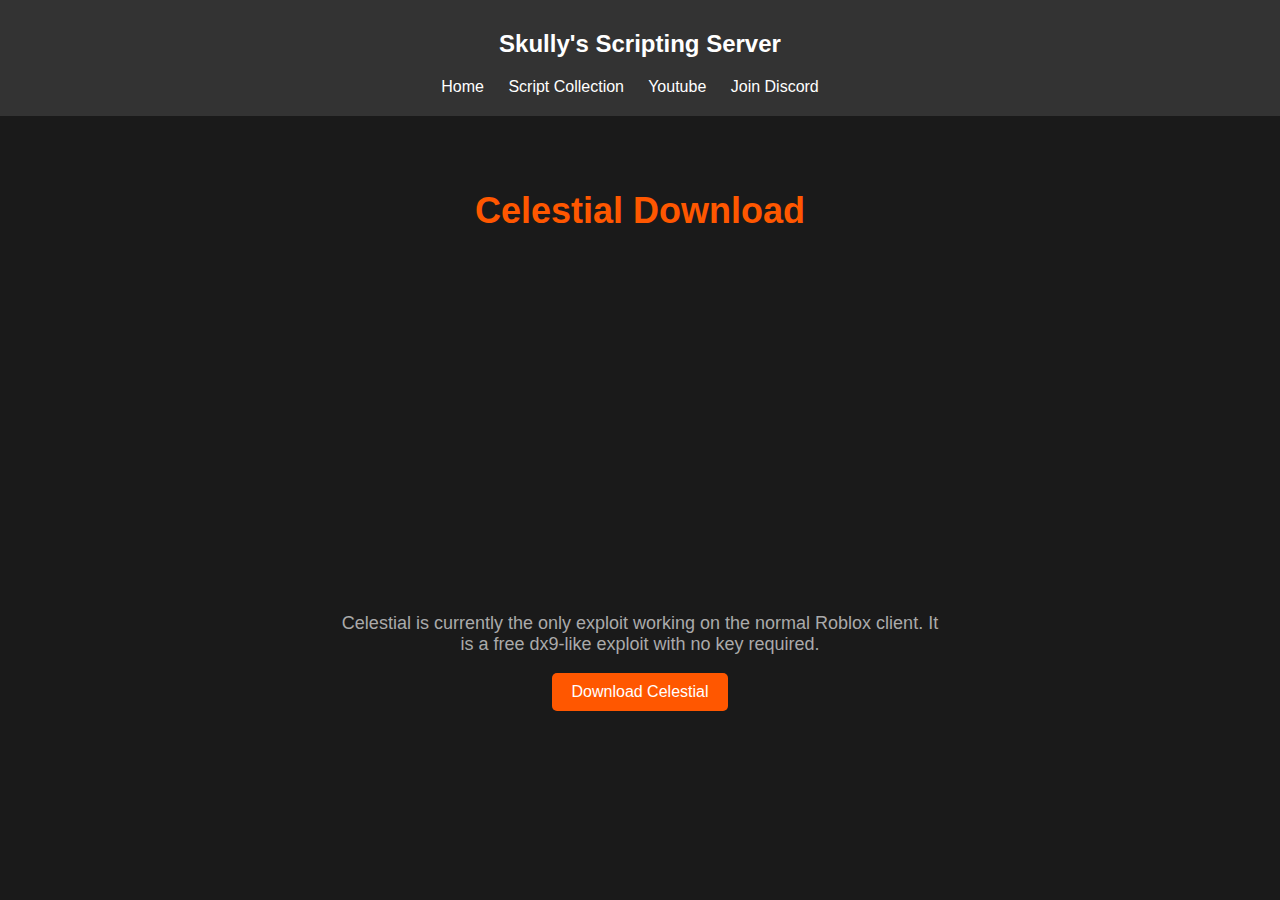
<file: celestial/index.html>
<!DOCTYPE html>
<html lang="en">
<link rel="stylesheet" href="/header.css">
<head>
 <meta name="description" content="The #1 Roblox Script & Exploit Provider After Byfron">
  <meta property="og:title" content="Skully's Scripting Server">
  <meta property="og:description" content="The #1 Roblox Script & Exploit Provider After Byfron">
  <meta property="og:image" content="https://skullyss.vercel.app/DALL·E%202023-06-04%2017.51.19%20-%20SSS,%20logo,%20techy,%20hackdqwdqwding%20style.jpg">
  <link rel="icon" type="image/png" href="https://skullyss.vercel.app/DALL·E%202023-06-04%2017.51.19%20-%20SSS,%20logo,%20techy,%20hackdqwdqwding%20style.jpg">  <meta charset="UTF-8">
  <meta name="viewport" content="width=device-width, initial-scale=1.0">
  <title>Celestial Download - Skully's Scripting Server</title>
  <style>
    body {
      font-family: Arial, sans-serif;
      background-color: #1a1a1a;
      color: #fff;
    }
    .header {
      background-color: #333;
      padding: 20px 0;
      text-align: center;
    }
    .header-logo {
      max-width: 150px;
      margin: 0 auto;
    }
    .container {
      max-width: 600px;
      margin: 0 auto;
      padding: 50px;
      text-align: center;
    }
    h1 {
      font-size: 36px;
      color: #ff5700;
    }
    p {
      font-size: 18px;
      color: #aaa;
    }
    iframe {
      max-width: 100%;
      height: 315px;
      margin-bottom: 20px;
    }
    .download-button {
      display: inline-block;
      padding: 10px 20px;
      background-color: #ff5700;
      color: #fff;
      text-decoration: none;
      border-radius: 5px;
    }
  </style>
</head>

<body>
  <div class="header">
    <h1 class="header-title">Skully's Scripting Server</h1>
    <div class="header-navigation">
      <a class="header-link" href="https://skullyss.vercel.app">Home</a>
      <a class="header-link" href="https://skullyss.vercel.app/scripts">Script Collection</a>
      <a class="header-link" href="https://www.youtube.com/channel/UC0E2zq6nU-KM3rfitwwLLyw">Youtube</a>
      <a class="header-link" href="https://discord.gg/89vuUvGT28">Join Discord</a>
    </div>
  </div>
  <div class="container">
    <h1>Celestial Download</h1>
    <iframe width="560" height="315" src="https://www.youtube.com/embed/-Z81gZcPN-w" frameborder="0" allowfullscreen></iframe>
    <p>Celestial is currently the only exploit working on the normal Roblox client. It is a free dx9-like exploit with no key required.</p>
    <a class="download-button" href="https://skullyss.vercel.app/beta%20(5).zip">Download Celestial</a>
  </div>
</body>

</html>
</file>
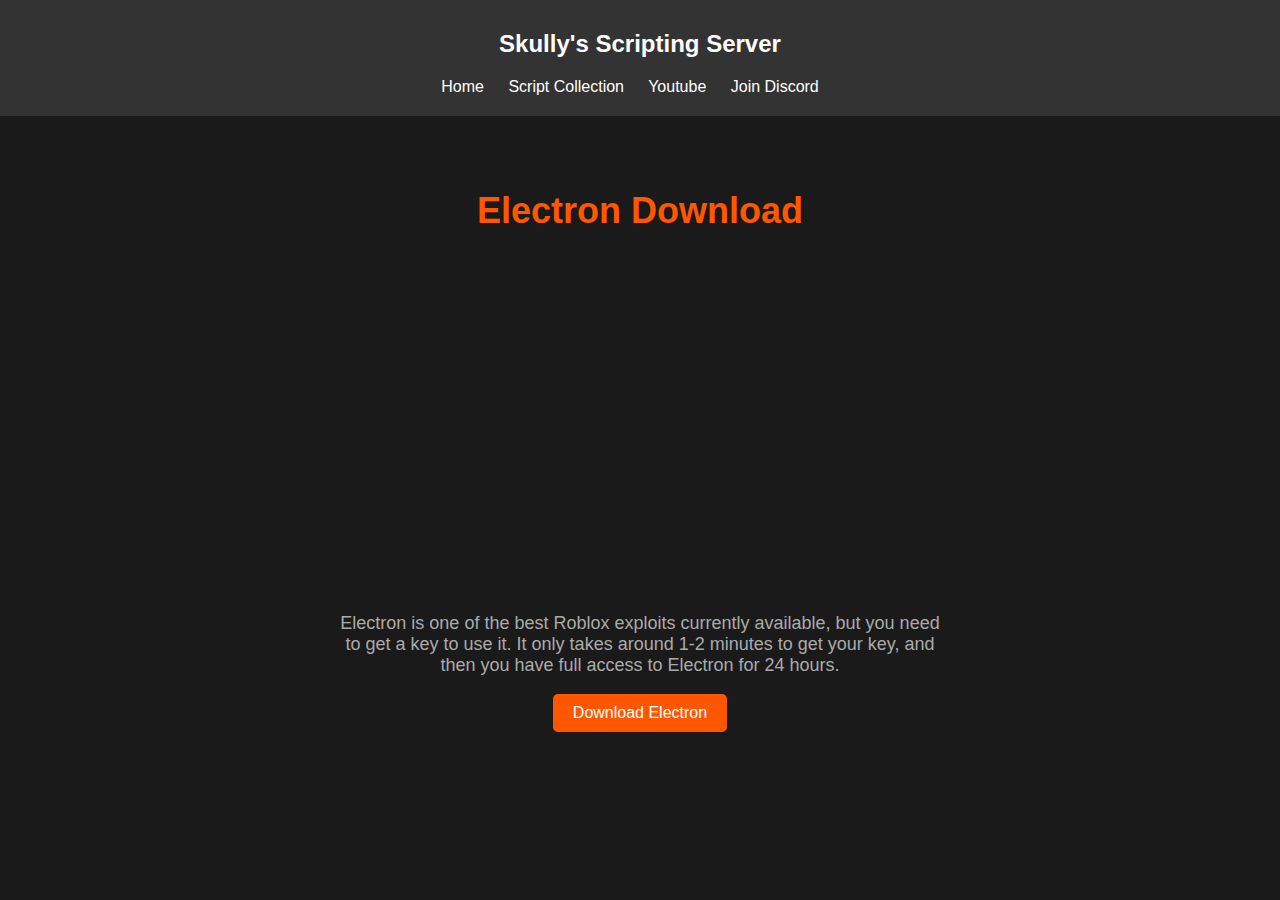
<file: electron/index.html>
<!DOCTYPE html>
<html lang="en">
<link rel="stylesheet" href="/header.css">
<head>
 <meta name="description" content="The #1 Roblox Script & Exploit Provider After Byfron">
  <meta property="og:title" content="Skully's Scripting Server">
  <meta property="og:description" content="The #1 Roblox Script & Exploit Provider After Byfron">
  <meta property="og:image" content="https://skullyss.vercel.app/DALL·E%202023-06-04%2017.51.19%20-%20SSS,%20logo,%20techy,%20hackdqwdqwding%20style.jpg">
  <link rel="icon" type="image/png" href="https://skullyss.vercel.app/DALL·E%202023-06-04%2017.51.19%20-%20SSS,%20logo,%20techy,%20hackdqwdqwding%20style.jpg">  <meta charset="UTF-8">
  <meta name="viewport" content="width=device-width, initial-scale=1.0">
  <title>Electron Download - Skully's Scripting Server</title>
  <style>
    body {
      font-family: Arial, sans-serif;
      background-color: #1a1a1a;
      color: #fff;
    }
    .header {
      background-color: #333;
      padding: 20px 0;
      text-align: center;
    }
    .header-logo {
      max-width: 150px;
      margin: 0 auto;
    }
    .container {
      max-width: 600px;
      margin: 0 auto;
      padding: 50px;
      text-align: center;
    }
    h1 {
      font-size: 36px;
      color: #ff5700;
    }
    p {
      font-size: 18px;
      color: #aaa;
    }
    iframe {
      max-width: 100%;
      height: 315px;
      margin-bottom: 20px;
    }
    .download-button {
      display: inline-block;
      padding: 10px 20px;
      background-color: #ff5700;
      color: #fff;
      text-decoration: none;
      border-radius: 5px;
    }
  </style>
</head>

<body>
  <div class="header">
    <h1 class="header-title">Skully's Scripting Server</h1>
    <div class="header-navigation">
      <a class="header-link" href="https://skullyss.vercel.app">Home</a>
      <a class="header-link" href="https://skullyss.vercel.app/scripts">Script Collection</a>
      <a class="header-link" href="https://www.youtube.com/channel/UC0E2zq6nU-KM3rfitwwLLyw">Youtube</a>
      <a class="header-link" href="https://discord.gg/89vuUvGT28">Join Discord</a>
    </div>
  </div>
  <div class="container">
    <h1>Electron Download</h1>
    <iframe width="560" height="315" src="https://www.youtube.com/embed/IhpUsKjXSIU" frameborder="0" allowfullscreen></iframe>
    <p>Electron is one of the best Roblox exploits currently available, but you need to get a key to use it. It only takes around 1-2 minutes to get your key, and then you have full access to Electron for 24 hours.</p>
    <a class="download-button" href="https://skullyss.vercel.app/Electron%20(1).zip">Download Electron</a>
  </div>
</body>

</html>
</file>
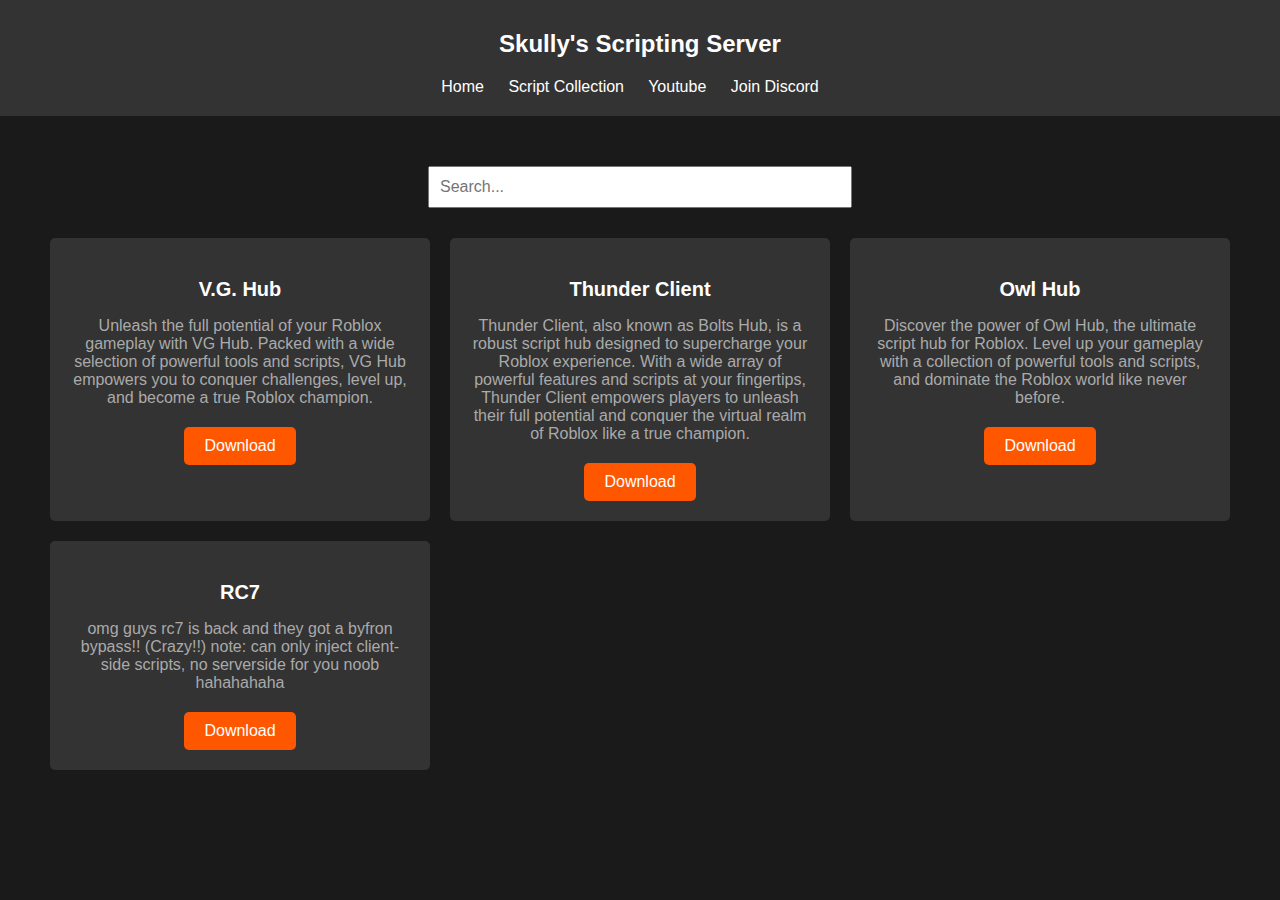
<file: scripts/index.html>
<!DOCTYPE html>
<html lang="en">

<head>
 <meta name="description" content="The #1 Roblox Script & Exploit Provider After Byfron">
  <meta property="og:title" content="Skully's Scripting Server">
  <meta property="og:description" content="The #1 Roblox Script & Exploit Provider After Byfron">
  <meta property="og:image" content="https://skullyss.vercel.app/DALL·E%202023-06-04%2017.51.19%20-%20SSS,%20logo,%20techy,%20hackdqwdqwding%20style.jpg">
  <link rel="icon" type="image/png" href="https://skullyss.vercel.app/DALL·E%202023-06-04%2017.51.19%20-%20SSS,%20logo,%20techy,%20hackdqwdqwding%20style.jpg">  <link rel="stylesheet" href="/header.css">
  <meta charset="UTF-8">
  <meta name="viewport" content="width=device-width, initial-scale=1.0">
  <title>Skully's Scripting Server - Script Collection</title>
  <style>
    body {
      font-family: Arial, sans-serif;
      background-color: #1a1a1a;
      color: #fff;
    }
    .header {
      background-color: #333;
      padding: 20px;
      text-align: center;
    }
    .header-logo {
      max-width: 150px;
    }
    .header-title {
      font-size: 24px;
      margin-top: 10px;
      color: #fff;
    }
    .container {
      max-width: 1200px;
      margin: 0 auto;
      padding: 50px;
    }
    .search-container {
      text-align: center;
      margin-bottom: 30px;
    }
    .search-input {
      padding: 10px;
      width: 400px;
      font-size: 16px;
    }
    .script-tabs {
      display: flex;
      justify-content: center;
      margin-bottom: 20px;
    }
    .script-tab {
      padding: 10px 20px;
      background-color: #333;
      color: #fff;
      cursor: pointer;
      margin-right: 10px;
    }
    .script-tab.active {
      background-color: #ff5700;
    }
    .script-cards {
      display: grid;
      grid-template-columns: repeat(auto-fill, minmax(300px, 1fr));
      grid-gap: 20px;
    }
    .script-card {
      background-color: #333;
      padding: 20px;
      border-radius: 5px;
      text-align: center;
    }
    .script-card img {
      max-width: 200px;
      margin-bottom: 10px;
    }
    .script-card h3 {
      font-size: 20px;
      margin-bottom: 10px;
      color: #fff;
    }
    .script-card p {
      color: #aaa;
      margin-bottom: 20px;
    }
    .script-card a {
      display: inline-block;
      padding: 10px 20px;
      background-color: #ff5700;
      color: #fff;
      text-decoration: none;
      border-radius: 5px;
    }
  </style>
</head>

<body>
  <div class="header">
    <h1 class="header-title">Skully's Scripting Server</h1>
    <div class="header-navigation">
      <a class="header-link" href="https://skullyss.vercel.app">Home</a>
      <a class="header-link" href="https://skullyss.vercel.app/scripts">Script Collection</a>
      <a class="header-link" href="https://www.youtube.com/channel/UC0E2zq6nU-KM3rfitwwLLyw">Youtube</a>
      <a class="header-link" href="https://discord.gg/89vuUvGT28">Join Discord</a>
    </div>
  </div>

  <div class="container">
    <div class="search-container">
      <input type="text" class="search-input" placeholder="Search..." oninput="filterScripts(this.value)">
    </div>

    <div class="script-cards">
      <div class="script-card" data-category="all">
        <h3>V.G. Hub</h3>
        <p>Unleash the full potential of your Roblox gameplay with VG Hub. Packed with a wide selection of powerful tools and scripts, VG Hub empowers you to conquer challenges, level up, and become a true Roblox champion.</p>
        <a href="https://skullyss.vercel.app/scripts/vghub.txt">Download</a>
      </div>
      <div class="script-card" data-category="featured">
        <h3>Thunder Client</h3>
        <p>Thunder Client, also known as Bolts Hub, is a robust script hub designed to supercharge your Roblox experience. With a wide array of powerful features and scripts at your fingertips, Thunder Client empowers players to unleash their full potential and conquer the virtual realm of Roblox like a true champion.</p>
        <a href="https://skullyss.vercel.app/scripts/thunderclient.txt">Download</a>
      </div>
           <div class="script-card" data-category="featured">
        <h3>Owl Hub</h3>
        <p>Discover the power of Owl Hub, the ultimate script hub for Roblox. Level up your gameplay with a collection of powerful tools and scripts, and dominate the Roblox world like never before.</p>
        <a href="https://skullyss.vercel.app/scripts/thunderclient.txt">Download</a>
      </div>
           <div class="script-card" data-category="featured">
        <h3>RC7</h3>
        <p>omg guys rc7 is back and they got a byfron bypass!! (Crazy!!) note: can only inject client-side scripts, no serverside for you noob hahahahaha</p>
        <a href="https://skullyss.vercel.app/scripts/rc7.txt">Download</a>
      </div>
  </div>

  <script>
    function filterScripts(searchTerm) {
      const scriptCards = document.querySelectorAll('.script-card');
      searchTerm = searchTerm.toLowerCase();

      scriptCards.forEach(card => {
        const scriptName = card.querySelector('h3').innerText.toLowerCase();
        const scriptDescription = card.querySelector('p').innerText.toLowerCase();

        if (scriptName.includes(searchTerm) || scriptDescription.includes(searchTerm)) {
          card.style.display = 'block';
        } else {
          card.style.display = 'none';
        }
      });
    }
  </script>
</body>

</html>
</file>
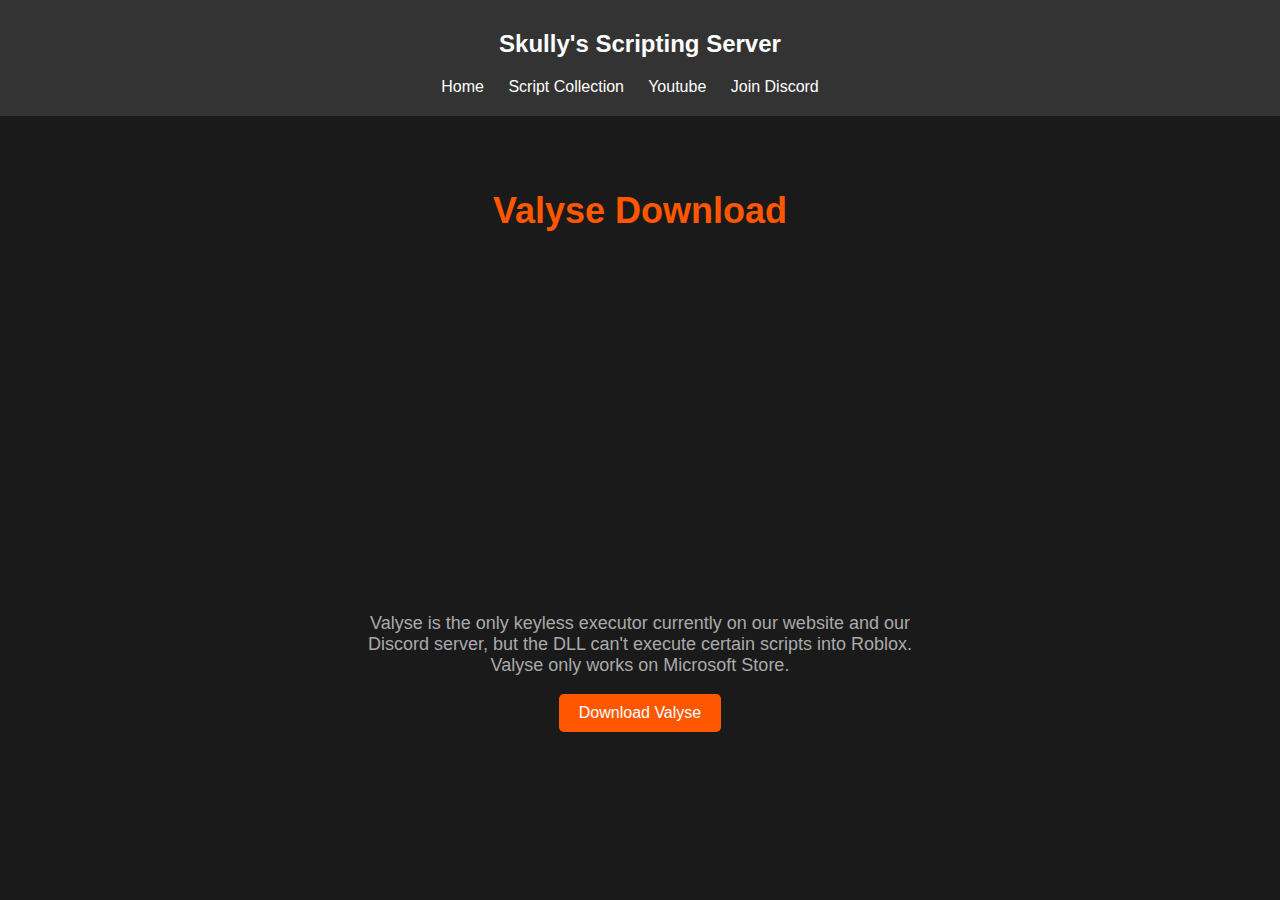
<file: valyse/index.html>
<!DOCTYPE html>
<html lang="en">
<link rel="stylesheet" href="/header.css">
<head>
 <meta name="description" content="The #1 Roblox Script & Exploit Provider After Byfron">
  <meta property="og:title" content="Skully's Scripting Server">
  <meta property="og:description" content="The #1 Roblox Script & Exploit Provider After Byfron">
  <meta property="og:image" content="https://skullyss.vercel.app/DALL·E%202023-06-04%2017.51.19%20-%20SSS,%20logo,%20techy,%20hackdqwdqwding%20style.jpg">
  <link rel="icon" type="image/png" href="https://skullyss.vercel.app/DALL·E%202023-06-04%2017.51.19%20-%20SSS,%20logo,%20techy,%20hackdqwdqwding%20style.jpg">  <meta charset="UTF-8">
  <meta name="viewport" content="width=device-width, initial-scale=1.0">
  <title>Electron Download - Skully's Scripting Server</title>
  <style>
    body {
      font-family: Arial, sans-serif;
      background-color: #1a1a1a;
      color: #fff;
    }
    .header {
      background-color: #333;
      padding: 20px 0;
      text-align: center;
    }
    .header-logo {
      max-width: 150px;
      margin: 0 auto;
    }
    .container {
      max-width: 600px;
      margin: 0 auto;
      padding: 50px;
      text-align: center;
    }
    h1 {
      font-size: 36px;
      color: #ff5700;
    }
    p {
      font-size: 18px;
      color: #aaa;
    }
    iframe {
      max-width: 100%;
      height: 315px;
      margin-bottom: 20px;
    }
    .download-button {
      display: inline-block;
      padding: 10px 20px;
      background-color: #ff5700;
      color: #fff;
      text-decoration: none;
      border-radius: 5px;
    }
  </style>
</head>

<body>
  <div class="header">
    <h1 class="header-title">Skully's Scripting Server</h1>
    <div class="header-navigation">
      <a class="header-link" href="https://skullyss.vercel.app">Home</a>
      <a class="header-link" href="https://skullyss.vercel.app/scripts">Script Collection</a>
      <a class="header-link" href="https://www.youtube.com/channel/UC0E2zq6nU-KM3rfitwwLLyw">Youtube</a>
      <a class="header-link" href="https://discord.gg/89vuUvGT28">Join Discord</a>
    </div>
  </div>
  <div class="container">
    <h1>Valyse Download</h1>
    <iframe width="560" height="315" src="https://www.youtube.com/embed/ZhI3AyDsIqw" frameborder="0" allowfullscreen></iframe>
    <p>Valyse is the only keyless executor currently on our website and our Discord server, but the DLL can't execute certain scripts into Roblox. Valyse only works on Microsoft Store.</p>
    <a class="download-button" href="https://skullyss.vercel.app/Valyse_Launcher%20(1).exe">Download Valyse</a>
  </div>
</body>

</html>
</file>
<file: header.css>
body {
      font-family: Arial, sans-serif;
      background-color: #1a1a1a;
      color: #fff;
      margin: 0;
    }
    .header {
      background-color: #333;
      padding: 20px;
      position: sticky;
      top: 0;
      z-index: 100;
    }
    .header-logo {
      max-width: 150px;
    }
    .header-title {
      font-size: 24px;
      margin-top: 10px;
      color: #fff;
    }
    .header-navigation {
      margin-top: 20px;
    }
    .header-link {
      margin-right: 20px;
      color: #fff;
      text-decoration: none;
    }
    .header-link:hover {
      color: #ff5700;
    }

    .header {
      background-color: #333;
      padding: 20px;
      text-align: center;
    }
    .header-logo {
      max-width: 150px;
    }
    .header-title {
      font-size: 24px;
      margin-top: 10px;
      color: #fff;
    }
</file>
